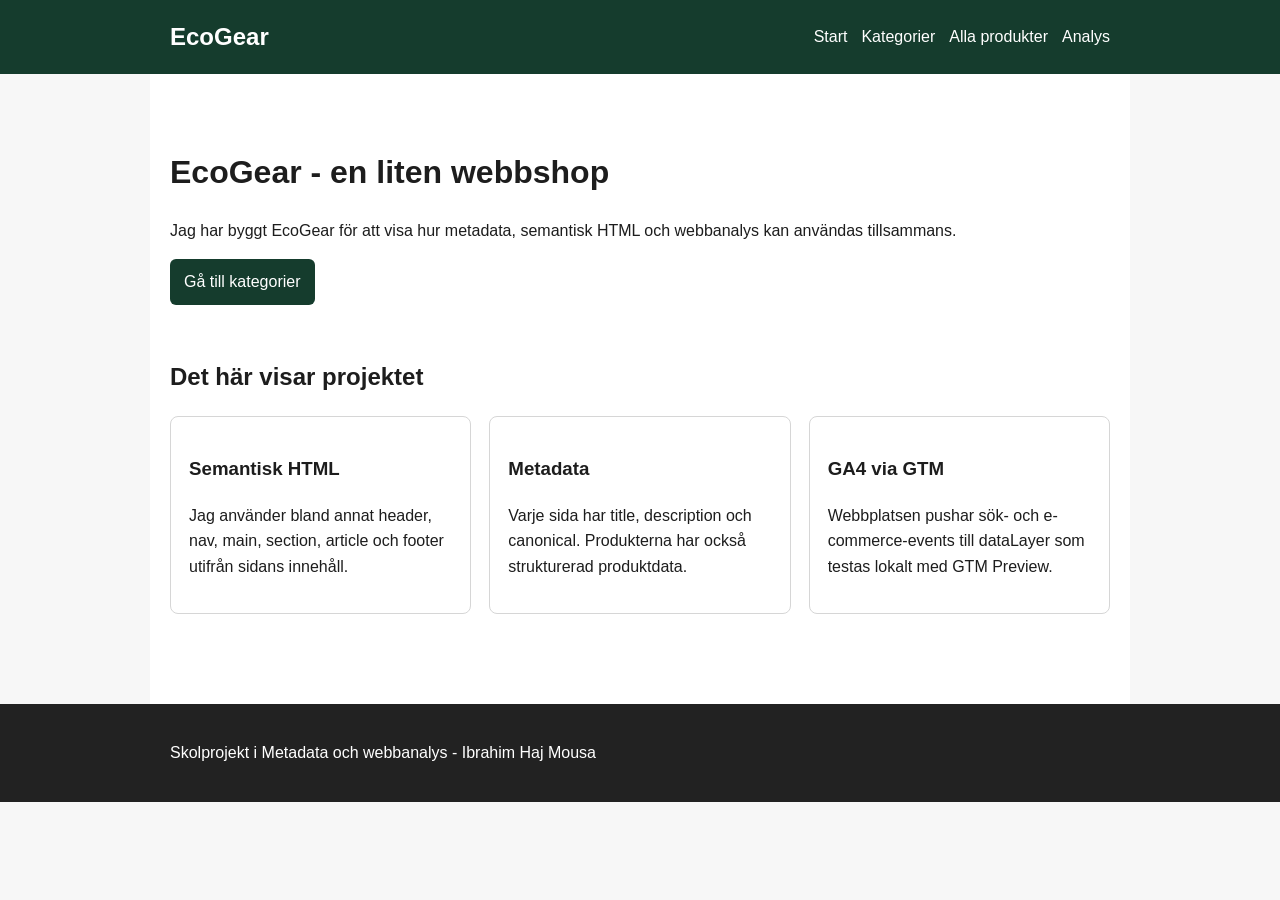
<file: index.html>
<!doctype html>
<html lang="sv">
<head>
<meta charset="utf-8">
<meta name="viewport" content="width=device-width, initial-scale=1">
<title>EcoGear - metadata och webbanalys</title>
<meta name="description" content="EcoGear är ett skolprojekt som visar semantisk HTML, metadata, Google Tag Manager och GA4.">
<link rel="canonical" href="https://example.com/">
<meta property="og:title" content="EcoGear - metadata och webbanalys"><meta property="og:description" content="EcoGear är ett skolprojekt som visar semantisk HTML, metadata, Google Tag Manager och GA4."><meta property="og:type" content="website">
<link rel="stylesheet" href="style.css">
<!-- Google Tag Manager: byt GTM-MKF3L947 mot ditt riktiga container-ID innan inlämning -->
<script>window.dataLayer=window.dataLayer||[];(function(w,d,s,l,i){w[l]=w[l]||[];w[l].push({'gtm.start':new Date().getTime(),event:'gtm.js'});var f=d.getElementsByTagName(s)[0],j=d.createElement(s),dl=l!='dataLayer'?'&l='+l:'';j.async=true;j.src='https://www.googletagmanager.com/gtm.js?id='+i+dl;f.parentNode.insertBefore(j,f);})(window,document,'script','dataLayer','GTM-MKF3L947');</script>
</head>
<body>
<!-- Google Tag Manager (noscript) -->
<noscript><iframe src="https://www.googletagmanager.com/ns.html?id=GTM-MKF3L947" height="0" width="0" style="display:none;visibility:hidden" title="Google Tag Manager"></iframe></noscript>
<a class="skip-link" href="#main-content">Hoppa till innehåll</a>
<header>
  <div class="wrap header-row">
    <p class="site-title"><a href="index.html">EcoGear</a></p>
    <nav id="main-navigation" aria-label="Huvudnavigation">
      <ul>
        <li><a href="index.html">Start</a></li>
        <li><a href="kategorier.html">Kategorier</a></li>
        <li><a href="produkter.html">Alla produkter</a></li>
        <li><a href="analys.html">Analys</a></li>
      </ul>
    </nav>
  </div>
</header>
<main id="main-content">
<section class="hero" aria-labelledby="start-heading"><h1 id="start-heading">EcoGear - en liten webbshop</h1><p>Jag har byggt EcoGear för att visa hur metadata, semantisk HTML och webbanalys kan användas tillsammans.</p><a class="button" href="kategorier.html">Gå till kategorier</a></section>
<section aria-labelledby="project-heading"><h2 id="project-heading">Det här visar projektet</h2><div class="grid"><article class="card"><h3>Semantisk HTML</h3><p>Jag använder bland annat header, nav, main, section, article och footer utifrån sidans innehåll.</p></article><article class="card"><h3>Metadata</h3><p>Varje sida har title, description och canonical. Produkterna har också strukturerad produktdata.</p></article><article class="card"><h3>GA4 via GTM</h3><p>Webbplatsen pushar sök- och e-commerce-events till dataLayer som testas lokalt med GTM Preview.</p></article></div></section>
</main>
<footer><div class="wrap"><p>Skolprojekt i Metadata och webbanalys - Ibrahim Haj Mousa</p></div></footer>
<script src="script.js"></script>
</body>
</html>
</file>
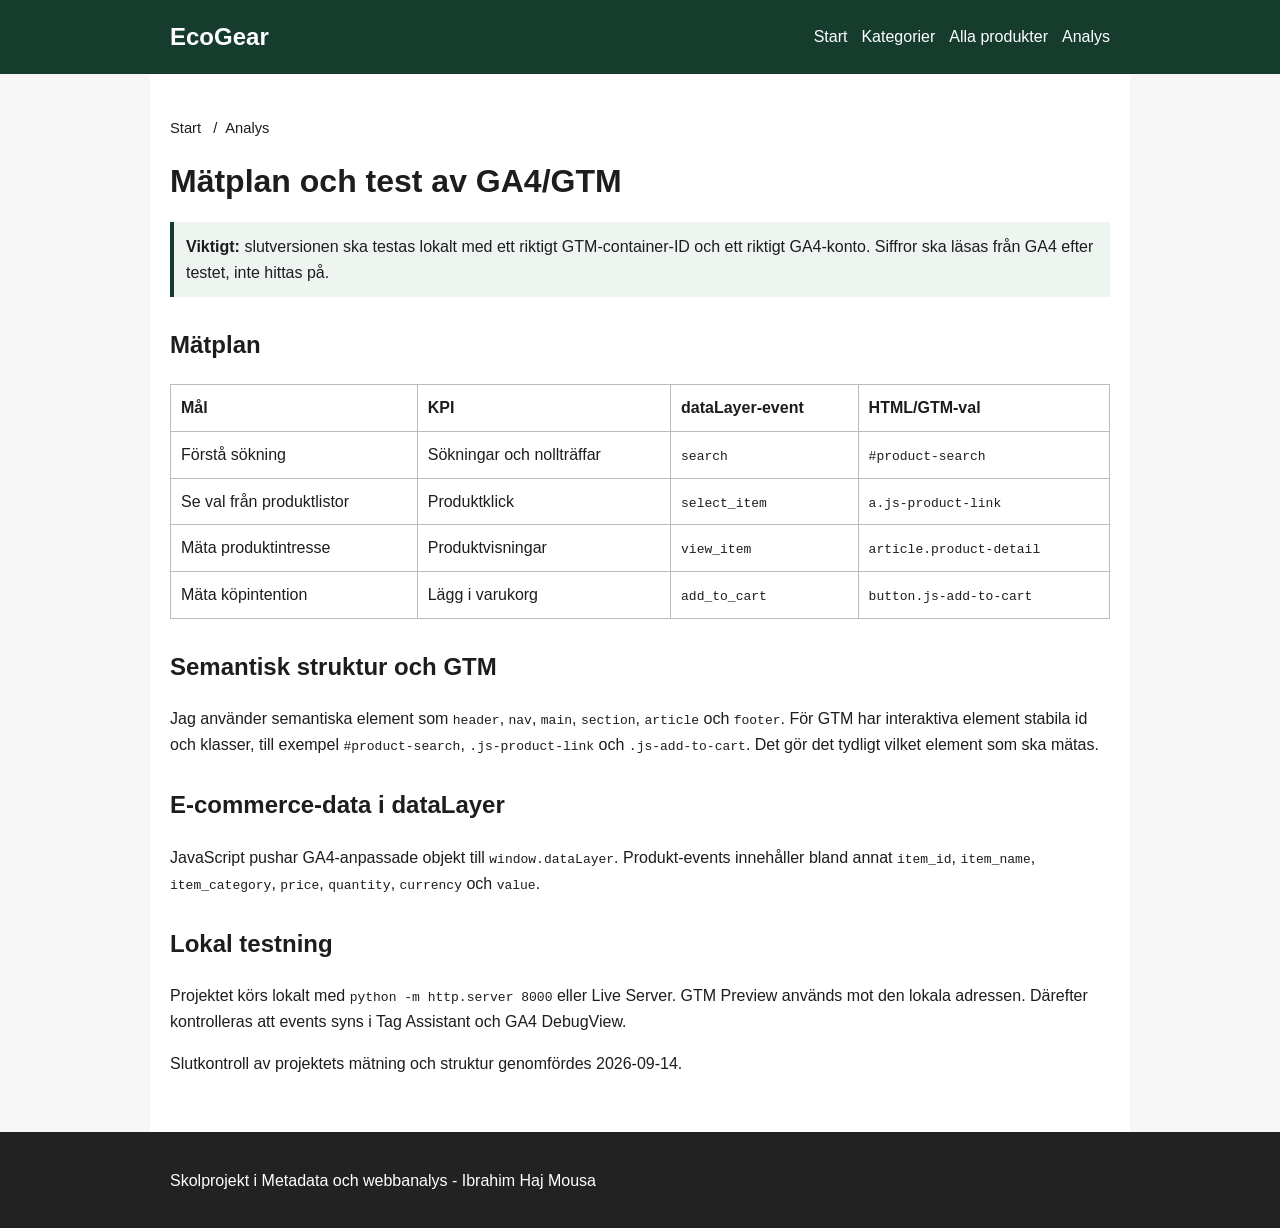
<file: analys.html>
<!doctype html>
<html lang="sv">
<head>
<meta charset="utf-8">
<meta name="viewport" content="width=device-width, initial-scale=1">
<title>Mätplan och GA4/GTM - EcoGear</title>
<meta name="description" content="Mätplan, semantiska HTML-val och lokal testning av Google Tag Manager och GA4 för EcoGear.">
<link rel="canonical" href="https://example.com/analys.html">
<meta property="og:title" content="Mätplan och GA4/GTM - EcoGear"><meta property="og:description" content="Mätplan, semantiska HTML-val och lokal testning av Google Tag Manager och GA4 för EcoGear."><meta property="og:type" content="website">
<link rel="stylesheet" href="style.css">
<!-- Google Tag Manager: byt GTM-MKF3L947 mot ditt riktiga container-ID innan inlämning -->
<script>window.dataLayer=window.dataLayer||[];(function(w,d,s,l,i){w[l]=w[l]||[];w[l].push({'gtm.start':new Date().getTime(),event:'gtm.js'});var f=d.getElementsByTagName(s)[0],j=d.createElement(s),dl=l!='dataLayer'?'&l='+l:'';j.async=true;j.src='https://www.googletagmanager.com/gtm.js?id='+i+dl;f.parentNode.insertBefore(j,f);})(window,document,'script','dataLayer','GTM-MKF3L947');</script>
</head>
<body>
<!-- Google Tag Manager (noscript) -->
<noscript><iframe src="https://www.googletagmanager.com/ns.html?id=GTM-MKF3L947" height="0" width="0" style="display:none;visibility:hidden" title="Google Tag Manager"></iframe></noscript>
<a class="skip-link" href="#main-content">Hoppa till innehåll</a>
<header>
  <div class="wrap header-row">
    <p class="site-title"><a href="index.html">EcoGear</a></p>
    <nav id="main-navigation" aria-label="Huvudnavigation">
      <ul>
        <li><a href="index.html">Start</a></li>
        <li><a href="kategorier.html">Kategorier</a></li>
        <li><a href="produkter.html">Alla produkter</a></li>
        <li><a href="analys.html">Analys</a></li>
      </ul>
    </nav>
  </div>
</header>
<main id="main-content">
<nav class="breadcrumbs" aria-label="Brödsmulor"><ol><li><a href="index.html">Start</a></li><li aria-current="page">Analys</li></ol></nav><h1>Mätplan och test av GA4/GTM</h1><div class="notice"><strong>Viktigt:</strong> slutversionen ska testas lokalt med ett riktigt GTM-container-ID och ett riktigt GA4-konto. Siffror ska läsas från GA4 efter testet, inte hittas på.</div><section aria-labelledby="plan-heading"><h2 id="plan-heading">Mätplan</h2><table><thead><tr><th>Mål</th><th>KPI</th><th>dataLayer-event</th><th>HTML/GTM-val</th></tr></thead><tbody><tr><td>Förstå sökning</td><td>Sökningar och nollträffar</td><td><code>search</code></td><td><code>#product-search</code></td></tr><tr><td>Se val från produktlistor</td><td>Produktklick</td><td><code>select_item</code></td><td><code>a.js-product-link</code></td></tr><tr><td>Mäta produktintresse</td><td>Produktvisningar</td><td><code>view_item</code></td><td><code>article.product-detail</code></td></tr><tr><td>Mäta köpintention</td><td>Lägg i varukorg</td><td><code>add_to_cart</code></td><td><code>button.js-add-to-cart</code></td></tr></tbody></table></section><section aria-labelledby="semantic-heading"><h2 id="semantic-heading">Semantisk struktur och GTM</h2><p>Jag använder semantiska element som <code>header</code>, <code>nav</code>, <code>main</code>, <code>section</code>, <code>article</code> och <code>footer</code>. För GTM har interaktiva element stabila id och klasser, till exempel <code>#product-search</code>, <code>.js-product-link</code> och <code>.js-add-to-cart</code>. Det gör det tydligt vilket element som ska mätas.</p></section><section aria-labelledby="events-heading"><h2 id="events-heading">E-commerce-data i dataLayer</h2><p>JavaScript pushar GA4-anpassade objekt till <code>window.dataLayer</code>. Produkt-events innehåller bland annat <code>item_id</code>, <code>item_name</code>, <code>item_category</code>, <code>price</code>, <code>quantity</code>, <code>currency</code> och <code>value</code>.</p></section><section aria-labelledby="local-heading"><h2 id="local-heading">Lokal testning</h2><p>Projektet körs lokalt med <code>python -m http.server 8000</code> eller Live Server. GTM Preview används mot den lokala adressen. Därefter kontrolleras att events syns i Tag Assistant och GA4 DebugView.</p></section>
  <p>Slutkontroll av projektets mätning och struktur genomfördes 2026-09-14.</p>
</main>
<footer><div class="wrap"><p>Skolprojekt i Metadata och webbanalys - Ibrahim Haj Mousa</p></div></footer>
<script src="script.js"></script>
</body>
</html>
</file>
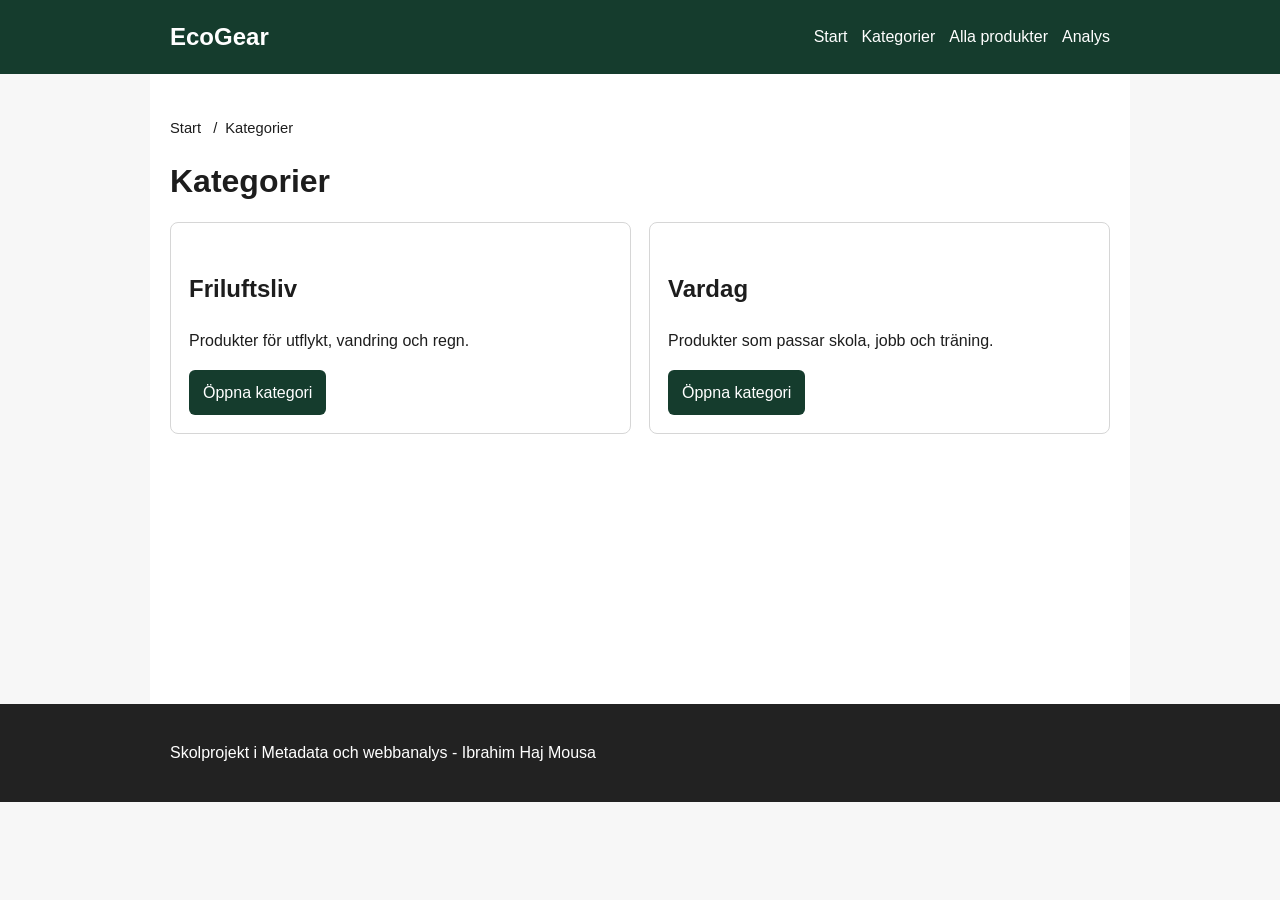
<file: kategorier.html>
<!doctype html>
<html lang="sv">
<head>
<meta charset="utf-8">
<meta name="viewport" content="width=device-width, initial-scale=1">
<title>Kategorier - EcoGear</title>
<meta name="description" content="Välj mellan kategorierna Friluftsliv och Vardag i EcoGear-projektet.">
<link rel="canonical" href="https://example.com/kategorier.html">
<meta property="og:title" content="Kategorier - EcoGear"><meta property="og:description" content="Välj mellan kategorierna Friluftsliv och Vardag i EcoGear-projektet."><meta property="og:type" content="website">
<link rel="stylesheet" href="style.css">
<!-- Google Tag Manager: byt GTM-MKF3L947 mot ditt riktiga container-ID innan inlämning -->
<script>window.dataLayer=window.dataLayer||[];(function(w,d,s,l,i){w[l]=w[l]||[];w[l].push({'gtm.start':new Date().getTime(),event:'gtm.js'});var f=d.getElementsByTagName(s)[0],j=d.createElement(s),dl=l!='dataLayer'?'&l='+l:'';j.async=true;j.src='https://www.googletagmanager.com/gtm.js?id='+i+dl;f.parentNode.insertBefore(j,f);})(window,document,'script','dataLayer','GTM-MKF3L947');</script>
</head>
<body>
<!-- Google Tag Manager (noscript) -->
<noscript><iframe src="https://www.googletagmanager.com/ns.html?id=GTM-MKF3L947" height="0" width="0" style="display:none;visibility:hidden" title="Google Tag Manager"></iframe></noscript>
<a class="skip-link" href="#main-content">Hoppa till innehåll</a>
<header>
  <div class="wrap header-row">
    <p class="site-title"><a href="index.html">EcoGear</a></p>
    <nav id="main-navigation" aria-label="Huvudnavigation">
      <ul>
        <li><a href="index.html">Start</a></li>
        <li><a href="kategorier.html">Kategorier</a></li>
        <li><a href="produkter.html">Alla produkter</a></li>
        <li><a href="analys.html">Analys</a></li>
      </ul>
    </nav>
  </div>
</header>
<main id="main-content">
<nav class="breadcrumbs" aria-label="Brödsmulor"><ol><li><a href="index.html">Start</a></li><li aria-current="page">Kategorier</li></ol></nav><h1>Kategorier</h1><section aria-labelledby="cat-heading"><h2 id="cat-heading" class="visually-hidden">Välj kategori</h2><div class="grid"><article class="card"><h2>Friluftsliv</h2><p>Produkter för utflykt, vandring och regn.</p><a class="button" href="category/friluftsliv.html">Öppna kategori</a></article><article class="card"><h2>Vardag</h2><p>Produkter som passar skola, jobb och träning.</p><a class="button" href="category/vardag.html">Öppna kategori</a></article></div></section>
</main>
<footer><div class="wrap"><p>Skolprojekt i Metadata och webbanalys - Ibrahim Haj Mousa</p></div></footer>
<script src="script.js"></script>
</body>
</html>
</file>
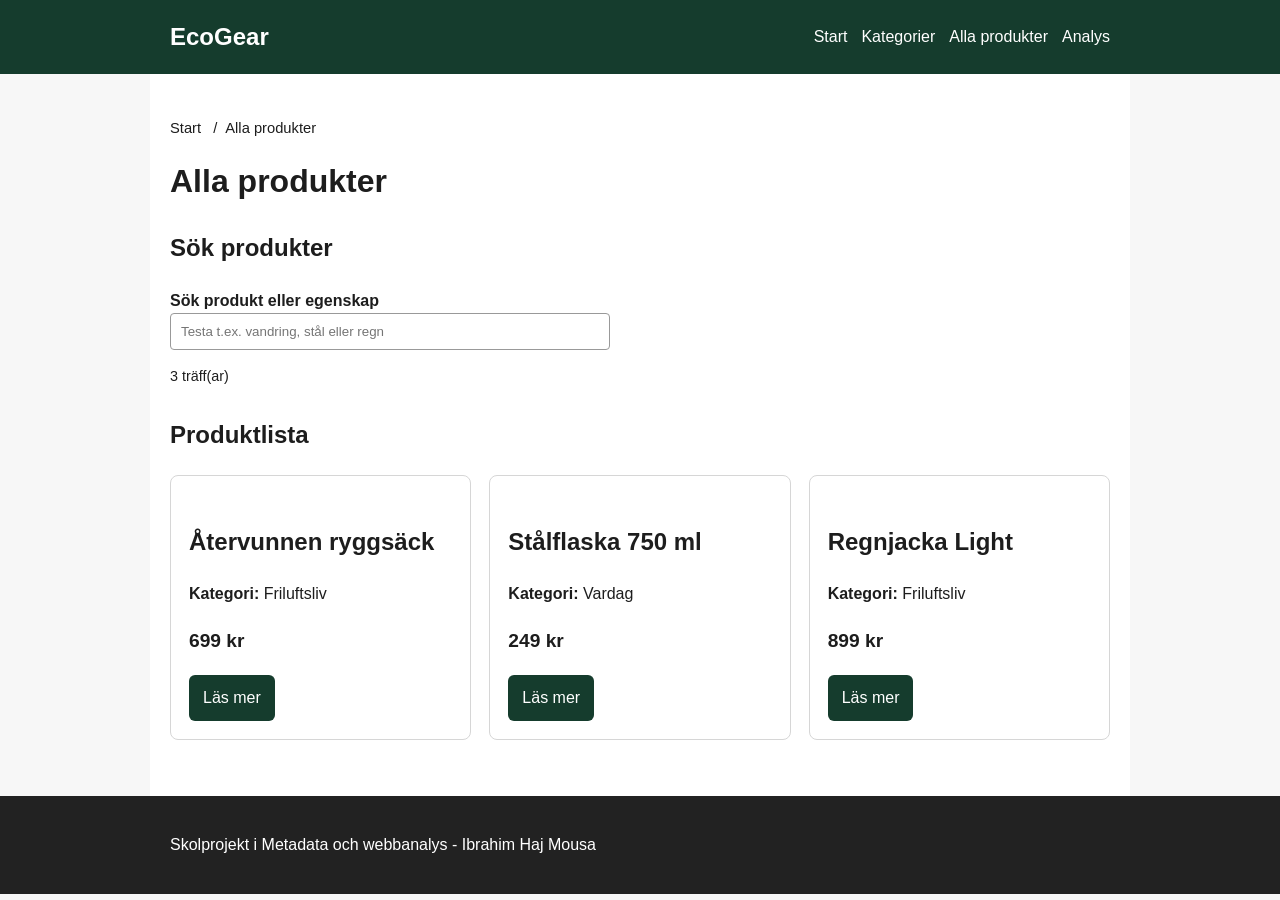
<file: produkter.html>
<!doctype html>
<html lang="sv">
<head>
<meta charset="utf-8">
<meta name="viewport" content="width=device-width, initial-scale=1">
<title>Alla produkter - EcoGear</title>
<meta name="description" content="Sök bland EcoGears produkter med hjälp av produktmetadata.">
<link rel="canonical" href="https://example.com/produkter.html">
<meta property="og:title" content="Alla produkter - EcoGear"><meta property="og:description" content="Sök bland EcoGears produkter med hjälp av produktmetadata."><meta property="og:type" content="website">
<link rel="stylesheet" href="style.css">
<!-- Google Tag Manager: byt GTM-MKF3L947 mot ditt riktiga container-ID innan inlämning -->
<script>window.dataLayer=window.dataLayer||[];(function(w,d,s,l,i){w[l]=w[l]||[];w[l].push({'gtm.start':new Date().getTime(),event:'gtm.js'});var f=d.getElementsByTagName(s)[0],j=d.createElement(s),dl=l!='dataLayer'?'&l='+l:'';j.async=true;j.src='https://www.googletagmanager.com/gtm.js?id='+i+dl;f.parentNode.insertBefore(j,f);})(window,document,'script','dataLayer','GTM-MKF3L947');</script>
</head>
<body>
<!-- Google Tag Manager (noscript) -->
<noscript><iframe src="https://www.googletagmanager.com/ns.html?id=GTM-MKF3L947" height="0" width="0" style="display:none;visibility:hidden" title="Google Tag Manager"></iframe></noscript>
<a class="skip-link" href="#main-content">Hoppa till innehåll</a>
<header>
  <div class="wrap header-row">
    <p class="site-title"><a href="index.html">EcoGear</a></p>
    <nav id="main-navigation" aria-label="Huvudnavigation">
      <ul>
        <li><a href="index.html">Start</a></li>
        <li><a href="kategorier.html">Kategorier</a></li>
        <li><a href="produkter.html">Alla produkter</a></li>
        <li><a href="analys.html">Analys</a></li>
      </ul>
    </nav>
  </div>
</header>
<main id="main-content">
<nav class="breadcrumbs" aria-label="Brödsmulor"><ol><li><a href="index.html">Start</a></li><li aria-current="page">Alla produkter</li></ol></nav><h1>Alla produkter</h1><section aria-labelledby="search-heading"><h2 id="search-heading">Sök produkter</h2><label for="product-search">Sök produkt eller egenskap</label><br><input id="product-search" name="product-search" type="search" placeholder="Testa t.ex. vandring, stål eller regn" autocomplete="off"><p id="result-count" class="small" aria-live="polite">3 träff(ar)</p></section><section aria-labelledby="product-list-heading"><h2 id="product-list-heading">Produktlista</h2><ul class="grid product-list"><li><article class="card product-card" data-search="ryggsäck väska återvunnen vandring skola friluftsliv"><h2>Återvunnen ryggsäck</h2><p><strong>Kategori:</strong> Friluftsliv</p><p class="price">699 kr</p><a class="button js-product-link" data-product-id="EG-RYG-01" data-name="Återvunnen ryggsäck" data-category="Friluftsliv" data-price="699" data-list-name="Alla produkter" href="products/ryggsack.html">Läs mer</a></article></li><li><article class="card product-card" data-search="flaska stål vatten träning vandring vardag"><h2>Stålflaska 750 ml</h2><p><strong>Kategori:</strong> Vardag</p><p class="price">249 kr</p><a class="button js-product-link" data-product-id="EG-FLA-01" data-name="Stålflaska 750 ml" data-category="Vardag" data-price="249" data-list-name="Alla produkter" href="products/flaska.html">Läs mer</a></article></li><li><article class="card product-card" data-search="regnjacka jacka kläder regn vandring friluftsliv"><h2>Regnjacka Light</h2><p><strong>Kategori:</strong> Friluftsliv</p><p class="price">899 kr</p><a class="button js-product-link" data-product-id="EG-JAC-01" data-name="Regnjacka Light" data-category="Friluftsliv" data-price="899" data-list-name="Alla produkter" href="products/jacka.html">Läs mer</a></article></li></ul></section>
</main>
<footer><div class="wrap"><p>Skolprojekt i Metadata och webbanalys - Ibrahim Haj Mousa</p></div></footer>
<script src="script.js"></script>
</body>
</html>
</file>
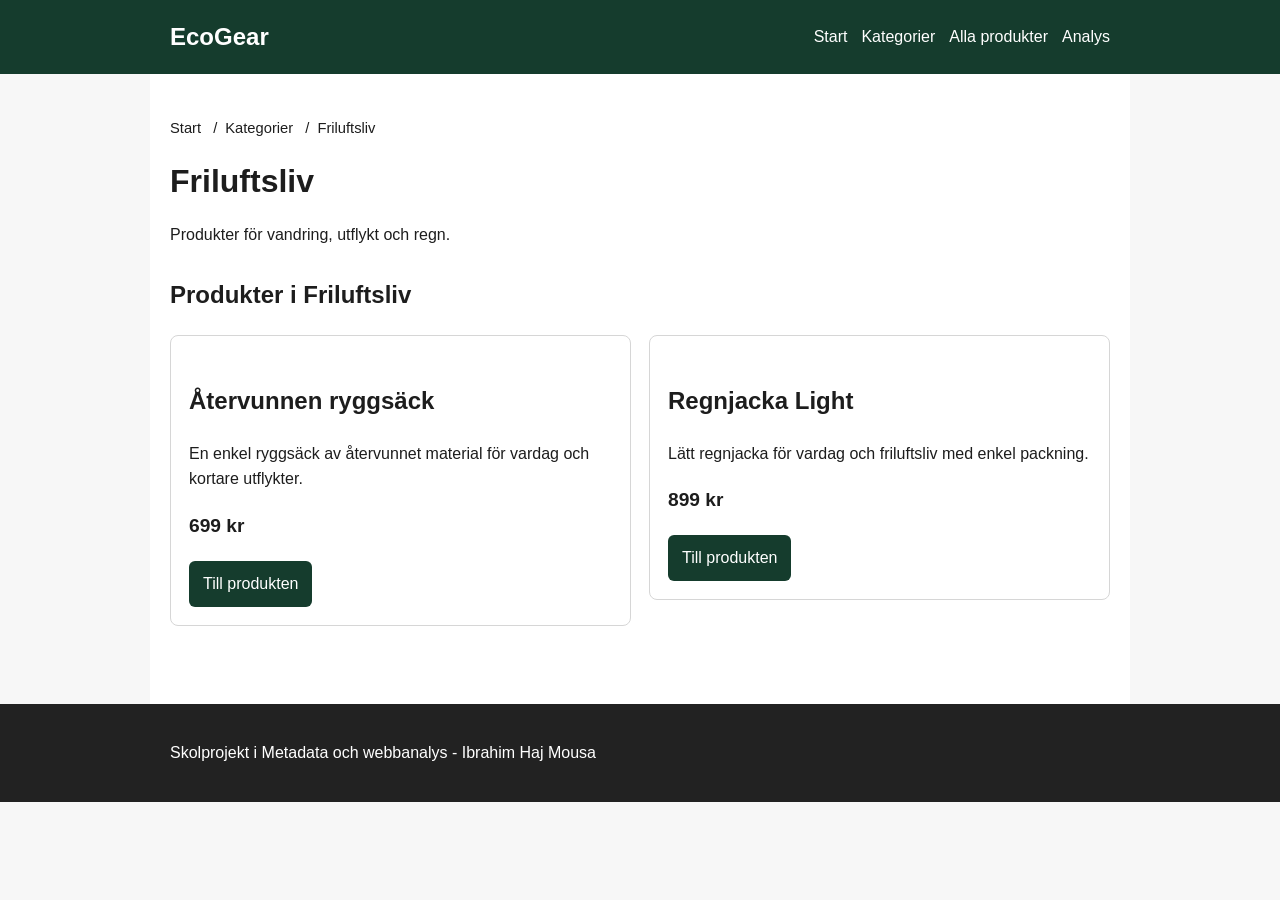
<file: category/friluftsliv.html>
<!doctype html>
<html lang="sv">
<head>
<meta charset="utf-8">
<meta name="viewport" content="width=device-width, initial-scale=1">
<title>Friluftsliv - EcoGear</title>
<meta name="description" content="Produkter för vandring, utflykt och regn.">
<link rel="canonical" href="https://example.com/category/friluftsliv.html">
<meta property="og:title" content="Friluftsliv - EcoGear"><meta property="og:description" content="Produkter för vandring, utflykt och regn."><meta property="og:type" content="website">
<link rel="stylesheet" href="../style.css">
<!-- Google Tag Manager: byt GTM-MKF3L947 mot ditt riktiga container-ID innan inlämning -->
<script>window.dataLayer=window.dataLayer||[];(function(w,d,s,l,i){w[l]=w[l]||[];w[l].push({'gtm.start':new Date().getTime(),event:'gtm.js'});var f=d.getElementsByTagName(s)[0],j=d.createElement(s),dl=l!='dataLayer'?'&l='+l:'';j.async=true;j.src='https://www.googletagmanager.com/gtm.js?id='+i+dl;f.parentNode.insertBefore(j,f);})(window,document,'script','dataLayer','GTM-MKF3L947');</script>
</head>
<body>
<!-- Google Tag Manager (noscript) -->
<noscript><iframe src="https://www.googletagmanager.com/ns.html?id=GTM-MKF3L947" height="0" width="0" style="display:none;visibility:hidden" title="Google Tag Manager"></iframe></noscript>
<a class="skip-link" href="#main-content">Hoppa till innehåll</a>
<header>
  <div class="wrap header-row">
    <p class="site-title"><a href="../index.html">EcoGear</a></p>
    <nav id="main-navigation" aria-label="Huvudnavigation">
      <ul>
        <li><a href="../index.html">Start</a></li>
        <li><a href="../kategorier.html">Kategorier</a></li>
        <li><a href="../produkter.html">Alla produkter</a></li>
        <li><a href="../analys.html">Analys</a></li>
      </ul>
    </nav>
  </div>
</header>
<main id="main-content">
<nav class="breadcrumbs" aria-label="Brödsmulor"><ol><li><a href="../index.html">Start</a></li><li><a href="../kategorier.html">Kategorier</a></li><li aria-current="page">Friluftsliv</li></ol></nav><h1>Friluftsliv</h1><p>Produkter för vandring, utflykt och regn.</p><section aria-labelledby="list-heading"><h2 id="list-heading">Produkter i Friluftsliv</h2><ul class="grid product-list"><li><article class="card product-card"><h2>Återvunnen ryggsäck</h2><p>En enkel ryggsäck av återvunnet material för vardag och kortare utflykter.</p><p class="price">699 kr</p><a class="button js-product-link" data-product-id="EG-RYG-01" data-name="Återvunnen ryggsäck" data-category="Friluftsliv" data-price="699" data-list-name="Kategori: Friluftsliv" href="../products/ryggsack.html">Till produkten</a></article></li><li><article class="card product-card"><h2>Regnjacka Light</h2><p>Lätt regnjacka för vardag och friluftsliv med enkel packning.</p><p class="price">899 kr</p><a class="button js-product-link" data-product-id="EG-JAC-01" data-name="Regnjacka Light" data-category="Friluftsliv" data-price="899" data-list-name="Kategori: Friluftsliv" href="../products/jacka.html">Till produkten</a></article></li></ul></section>
</main>
<footer><div class="wrap"><p>Skolprojekt i Metadata och webbanalys - Ibrahim Haj Mousa</p></div></footer>
<script src="../script.js"></script>
</body>
</html>
</file>
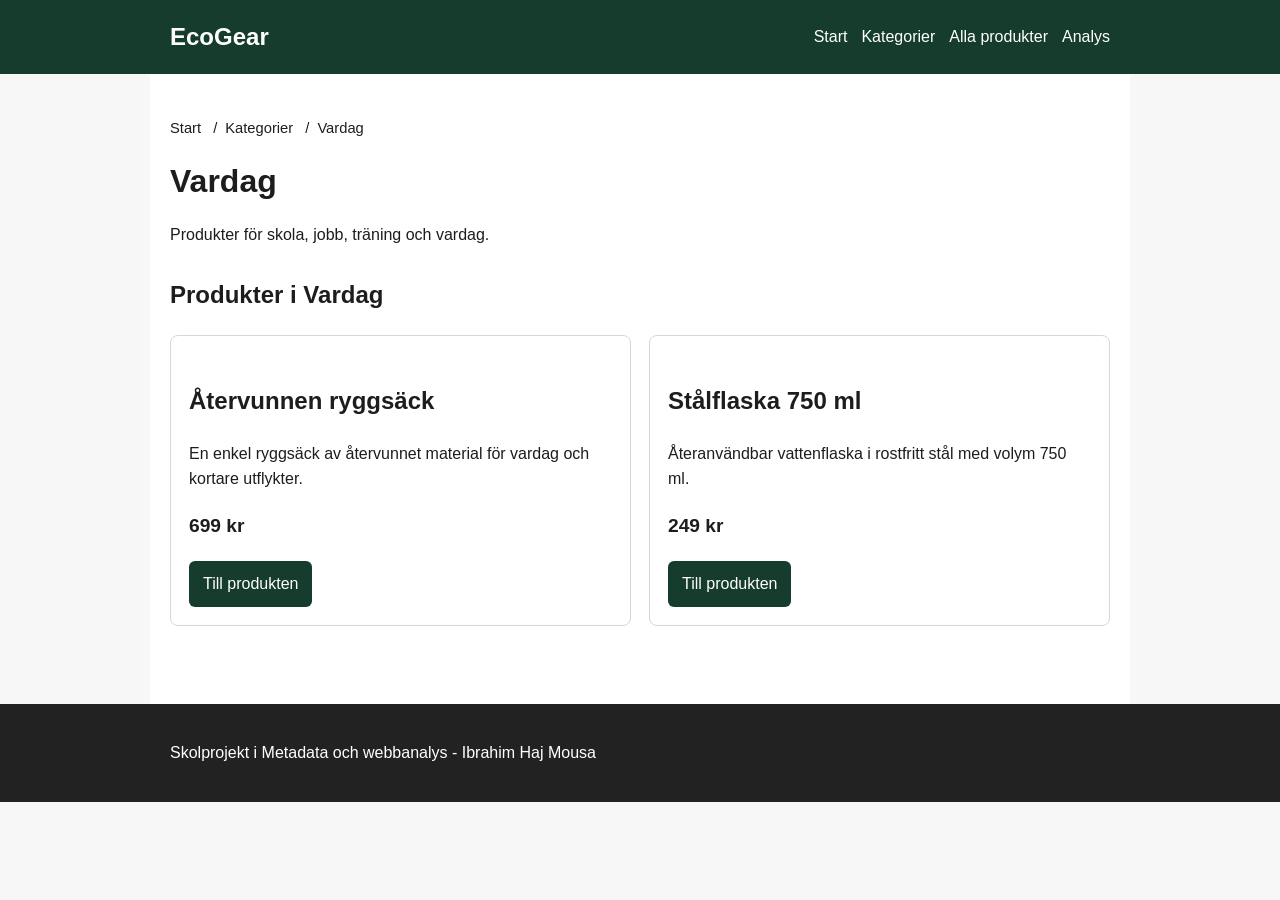
<file: category/vardag.html>
<!doctype html>
<html lang="sv">
<head>
<meta charset="utf-8">
<meta name="viewport" content="width=device-width, initial-scale=1">
<title>Vardag - EcoGear</title>
<meta name="description" content="Produkter för skola, jobb, träning och vardag.">
<link rel="canonical" href="https://example.com/category/vardag.html">
<meta property="og:title" content="Vardag - EcoGear"><meta property="og:description" content="Produkter för skola, jobb, träning och vardag."><meta property="og:type" content="website">
<link rel="stylesheet" href="../style.css">
<!-- Google Tag Manager: byt GTM-MKF3L947 mot ditt riktiga container-ID innan inlämning -->
<script>window.dataLayer=window.dataLayer||[];(function(w,d,s,l,i){w[l]=w[l]||[];w[l].push({'gtm.start':new Date().getTime(),event:'gtm.js'});var f=d.getElementsByTagName(s)[0],j=d.createElement(s),dl=l!='dataLayer'?'&l='+l:'';j.async=true;j.src='https://www.googletagmanager.com/gtm.js?id='+i+dl;f.parentNode.insertBefore(j,f);})(window,document,'script','dataLayer','GTM-MKF3L947');</script>
</head>
<body>
<!-- Google Tag Manager (noscript) -->
<noscript><iframe src="https://www.googletagmanager.com/ns.html?id=GTM-MKF3L947" height="0" width="0" style="display:none;visibility:hidden" title="Google Tag Manager"></iframe></noscript>
<a class="skip-link" href="#main-content">Hoppa till innehåll</a>
<header>
  <div class="wrap header-row">
    <p class="site-title"><a href="../index.html">EcoGear</a></p>
    <nav id="main-navigation" aria-label="Huvudnavigation">
      <ul>
        <li><a href="../index.html">Start</a></li>
        <li><a href="../kategorier.html">Kategorier</a></li>
        <li><a href="../produkter.html">Alla produkter</a></li>
        <li><a href="../analys.html">Analys</a></li>
      </ul>
    </nav>
  </div>
</header>
<main id="main-content">
<nav class="breadcrumbs" aria-label="Brödsmulor"><ol><li><a href="../index.html">Start</a></li><li><a href="../kategorier.html">Kategorier</a></li><li aria-current="page">Vardag</li></ol></nav><h1>Vardag</h1><p>Produkter för skola, jobb, träning och vardag.</p><section aria-labelledby="list-heading"><h2 id="list-heading">Produkter i Vardag</h2><ul class="grid product-list"><li><article class="card product-card"><h2>Återvunnen ryggsäck</h2><p>En enkel ryggsäck av återvunnet material för vardag och kortare utflykter.</p><p class="price">699 kr</p><a class="button js-product-link" data-product-id="EG-RYG-01" data-name="Återvunnen ryggsäck" data-category="Friluftsliv" data-price="699" data-list-name="Kategori: Vardag" href="../products/ryggsack.html">Till produkten</a></article></li><li><article class="card product-card"><h2>Stålflaska 750 ml</h2><p>Återanvändbar vattenflaska i rostfritt stål med volym 750 ml.</p><p class="price">249 kr</p><a class="button js-product-link" data-product-id="EG-FLA-01" data-name="Stålflaska 750 ml" data-category="Vardag" data-price="249" data-list-name="Kategori: Vardag" href="../products/flaska.html">Till produkten</a></article></li></ul></section>
</main>
<footer><div class="wrap"><p>Skolprojekt i Metadata och webbanalys - Ibrahim Haj Mousa</p></div></footer>
<script src="../script.js"></script>
</body>
</html>
</file>
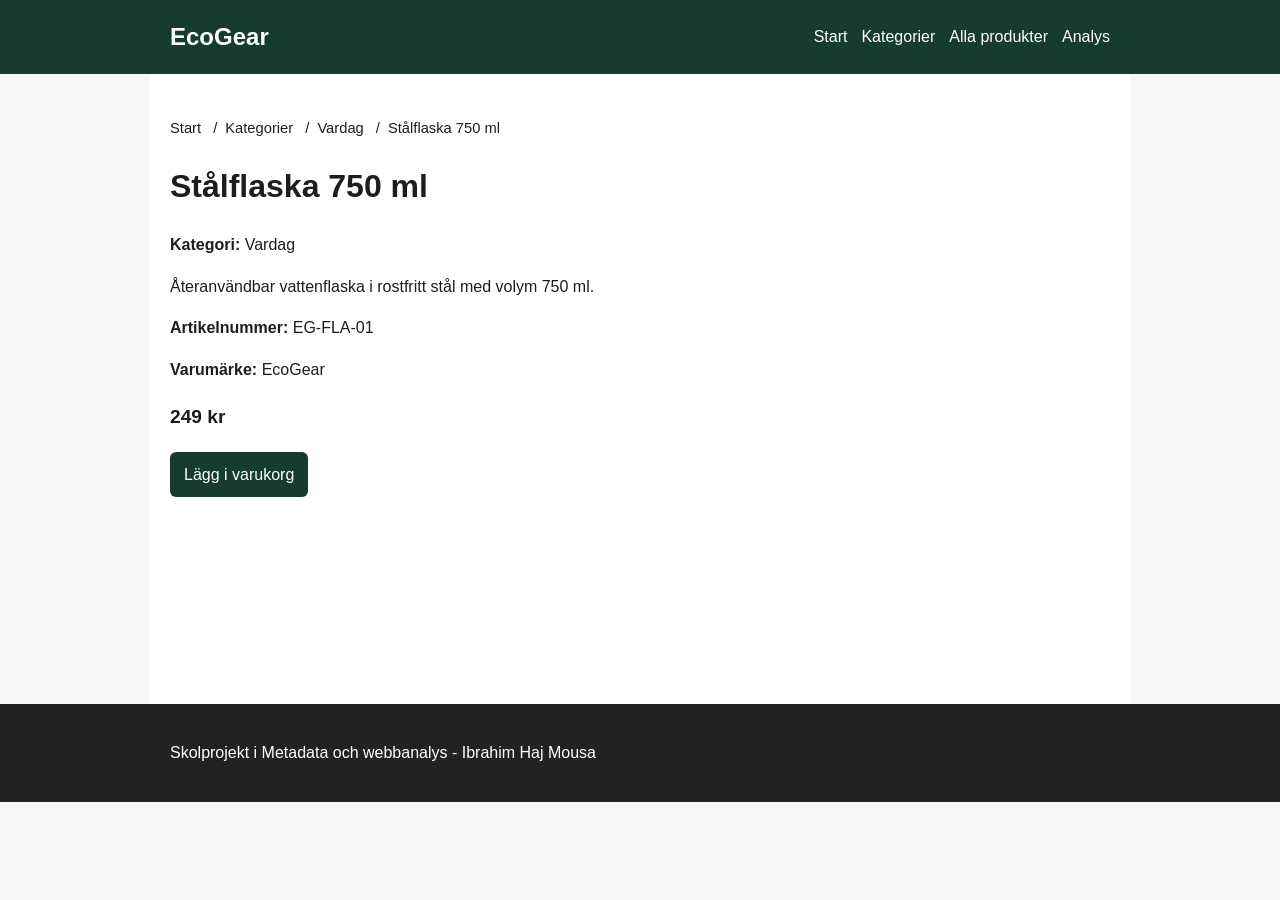
<file: products/flaska.html>
<!doctype html>
<html lang="sv">
<head>
<meta charset="utf-8">
<meta name="viewport" content="width=device-width, initial-scale=1">
<title>Stålflaska 750 ml - EcoGear</title>
<meta name="description" content="Återanvändbar vattenflaska i rostfritt stål med volym 750 ml.">
<link rel="canonical" href="https://example.com/products/flaska.html">
<meta property="og:title" content="Stålflaska 750 ml - EcoGear"><meta property="og:description" content="Återanvändbar vattenflaska i rostfritt stål med volym 750 ml."><meta property="og:type" content="website">
<script type="application/ld+json">{"@context": "https://schema.org", "@type": "Product", "name": "Stålflaska 750 ml", "description": "Återanvändbar vattenflaska i rostfritt stål med volym 750 ml.", "sku": "EG-FLA-01", "brand": {"@type": "Brand", "name": "EcoGear"}, "category": "Vardag", "offers": {"@type": "Offer", "price": "249", "priceCurrency": "SEK", "availability": "https://schema.org/InStock"}}</script>
<link rel="stylesheet" href="../style.css">
<!-- Google Tag Manager: byt GTM-MKF3L947 mot ditt riktiga container-ID innan inlämning -->
<script>window.dataLayer=window.dataLayer||[];(function(w,d,s,l,i){w[l]=w[l]||[];w[l].push({'gtm.start':new Date().getTime(),event:'gtm.js'});var f=d.getElementsByTagName(s)[0],j=d.createElement(s),dl=l!='dataLayer'?'&l='+l:'';j.async=true;j.src='https://www.googletagmanager.com/gtm.js?id='+i+dl;f.parentNode.insertBefore(j,f);})(window,document,'script','dataLayer','GTM-MKF3L947');</script>
</head>
<body>
<!-- Google Tag Manager (noscript) -->
<noscript><iframe src="https://www.googletagmanager.com/ns.html?id=GTM-MKF3L947" height="0" width="0" style="display:none;visibility:hidden" title="Google Tag Manager"></iframe></noscript>
<a class="skip-link" href="#main-content">Hoppa till innehåll</a>
<header>
  <div class="wrap header-row">
    <p class="site-title"><a href="../index.html">EcoGear</a></p>
    <nav id="main-navigation" aria-label="Huvudnavigation">
      <ul>
        <li><a href="../index.html">Start</a></li>
        <li><a href="../kategorier.html">Kategorier</a></li>
        <li><a href="../produkter.html">Alla produkter</a></li>
        <li><a href="../analys.html">Analys</a></li>
      </ul>
    </nav>
  </div>
</header>
<main id="main-content">
<nav class="breadcrumbs" aria-label="Brödsmulor"><ol><li><a href="../index.html">Start</a></li><li><a href="../kategorier.html">Kategorier</a></li><li><a href="../category/vardag.html">Vardag</a></li><li aria-current="page">Stålflaska 750 ml</li></ol></nav><article class="product-detail" itemscope itemtype="https://schema.org/Product" data-product-id="EG-FLA-01" data-name="Stålflaska 750 ml" data-category="Vardag" data-price="249"><h1 itemprop="name">Stålflaska 750 ml</h1><p><strong>Kategori:</strong> <span itemprop="category">Vardag</span></p><p itemprop="description">Återanvändbar vattenflaska i rostfritt stål med volym 750 ml.</p><p><strong>Artikelnummer:</strong> <span itemprop="sku">EG-FLA-01</span></p><p><strong>Varumärke:</strong> <span itemprop="brand">EcoGear</span></p><div itemprop="offers" itemscope itemtype="https://schema.org/Offer"><meta itemprop="priceCurrency" content="SEK"><p class="price"><span itemprop="price" content="249">249</span> kr</p><link itemprop="availability" href="https://schema.org/InStock"></div><button id="add-to-cart" class="js-add-to-cart" type="button">Lägg i varukorg</button></article>
</main>
<footer><div class="wrap"><p>Skolprojekt i Metadata och webbanalys - Ibrahim Haj Mousa</p></div></footer>
<script src="../script.js"></script>
</body>
</html>
</file>
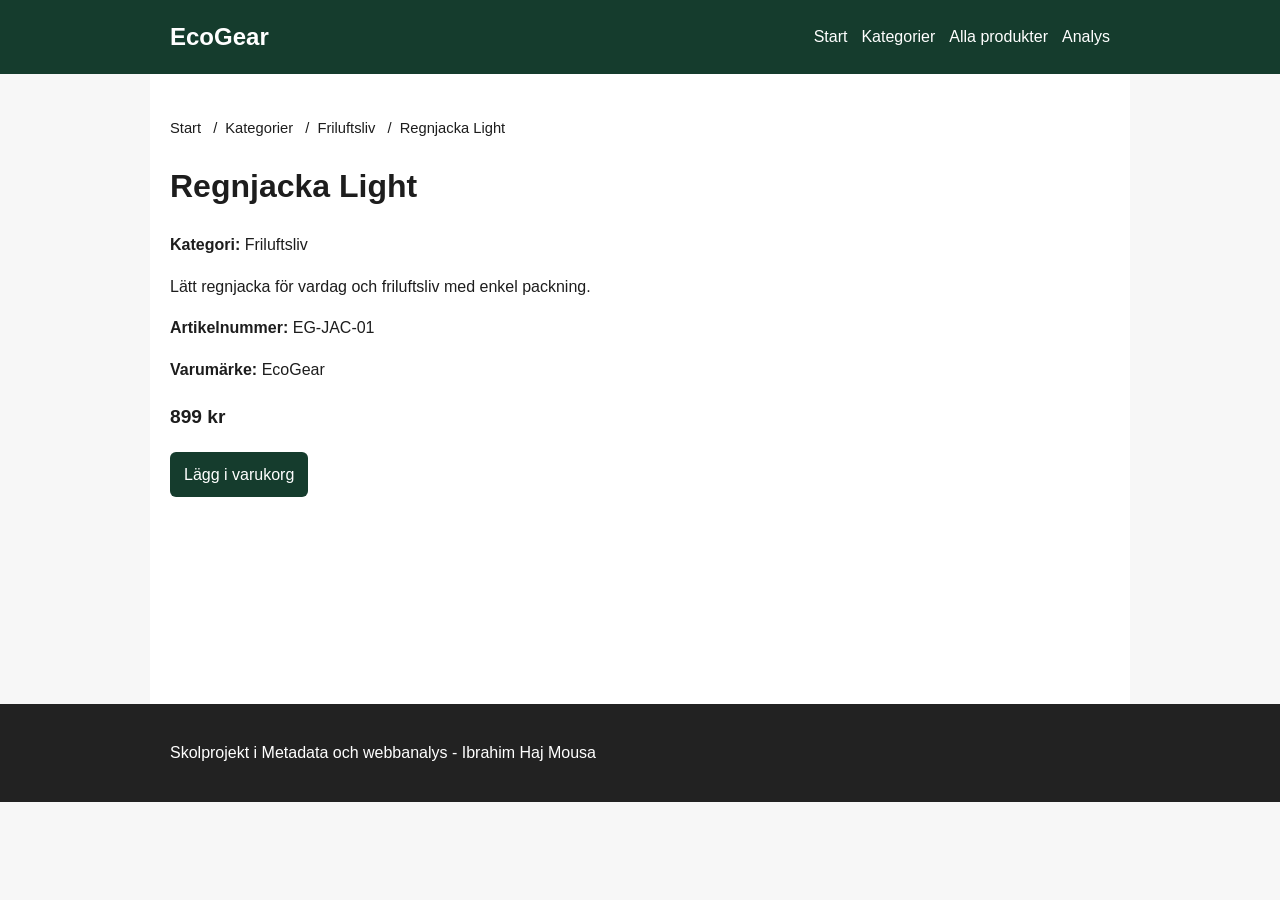
<file: products/jacka.html>
<!doctype html>
<html lang="sv">
<head>
<meta charset="utf-8">
<meta name="viewport" content="width=device-width, initial-scale=1">
<title>Regnjacka Light - EcoGear</title>
<meta name="description" content="Lätt regnjacka för vardag och friluftsliv med enkel packning.">
<link rel="canonical" href="https://example.com/products/jacka.html">
<meta property="og:title" content="Regnjacka Light - EcoGear"><meta property="og:description" content="Lätt regnjacka för vardag och friluftsliv med enkel packning."><meta property="og:type" content="website">
<script type="application/ld+json">{"@context": "https://schema.org", "@type": "Product", "name": "Regnjacka Light", "description": "Lätt regnjacka för vardag och friluftsliv med enkel packning.", "sku": "EG-JAC-01", "brand": {"@type": "Brand", "name": "EcoGear"}, "category": "Friluftsliv", "offers": {"@type": "Offer", "price": "899", "priceCurrency": "SEK", "availability": "https://schema.org/InStock"}}</script>
<link rel="stylesheet" href="../style.css">
<!-- Google Tag Manager: byt GTM-MKF3L947 mot ditt riktiga container-ID innan inlämning -->
<script>window.dataLayer=window.dataLayer||[];(function(w,d,s,l,i){w[l]=w[l]||[];w[l].push({'gtm.start':new Date().getTime(),event:'gtm.js'});var f=d.getElementsByTagName(s)[0],j=d.createElement(s),dl=l!='dataLayer'?'&l='+l:'';j.async=true;j.src='https://www.googletagmanager.com/gtm.js?id='+i+dl;f.parentNode.insertBefore(j,f);})(window,document,'script','dataLayer','GTM-MKF3L947');</script>
</head>
<body>
<!-- Google Tag Manager (noscript) -->
<noscript><iframe src="https://www.googletagmanager.com/ns.html?id=GTM-MKF3L947" height="0" width="0" style="display:none;visibility:hidden" title="Google Tag Manager"></iframe></noscript>
<a class="skip-link" href="#main-content">Hoppa till innehåll</a>
<header>
  <div class="wrap header-row">
    <p class="site-title"><a href="../index.html">EcoGear</a></p>
    <nav id="main-navigation" aria-label="Huvudnavigation">
      <ul>
        <li><a href="../index.html">Start</a></li>
        <li><a href="../kategorier.html">Kategorier</a></li>
        <li><a href="../produkter.html">Alla produkter</a></li>
        <li><a href="../analys.html">Analys</a></li>
      </ul>
    </nav>
  </div>
</header>
<main id="main-content">
<nav class="breadcrumbs" aria-label="Brödsmulor"><ol><li><a href="../index.html">Start</a></li><li><a href="../kategorier.html">Kategorier</a></li><li><a href="../category/friluftsliv.html">Friluftsliv</a></li><li aria-current="page">Regnjacka Light</li></ol></nav><article class="product-detail" itemscope itemtype="https://schema.org/Product" data-product-id="EG-JAC-01" data-name="Regnjacka Light" data-category="Friluftsliv" data-price="899"><h1 itemprop="name">Regnjacka Light</h1><p><strong>Kategori:</strong> <span itemprop="category">Friluftsliv</span></p><p itemprop="description">Lätt regnjacka för vardag och friluftsliv med enkel packning.</p><p><strong>Artikelnummer:</strong> <span itemprop="sku">EG-JAC-01</span></p><p><strong>Varumärke:</strong> <span itemprop="brand">EcoGear</span></p><div itemprop="offers" itemscope itemtype="https://schema.org/Offer"><meta itemprop="priceCurrency" content="SEK"><p class="price"><span itemprop="price" content="899">899</span> kr</p><link itemprop="availability" href="https://schema.org/InStock"></div><button id="add-to-cart" class="js-add-to-cart" type="button">Lägg i varukorg</button></article>
</main>
<footer><div class="wrap"><p>Skolprojekt i Metadata och webbanalys - Ibrahim Haj Mousa</p></div></footer>
<script src="../script.js"></script>
</body>
</html>
</file>
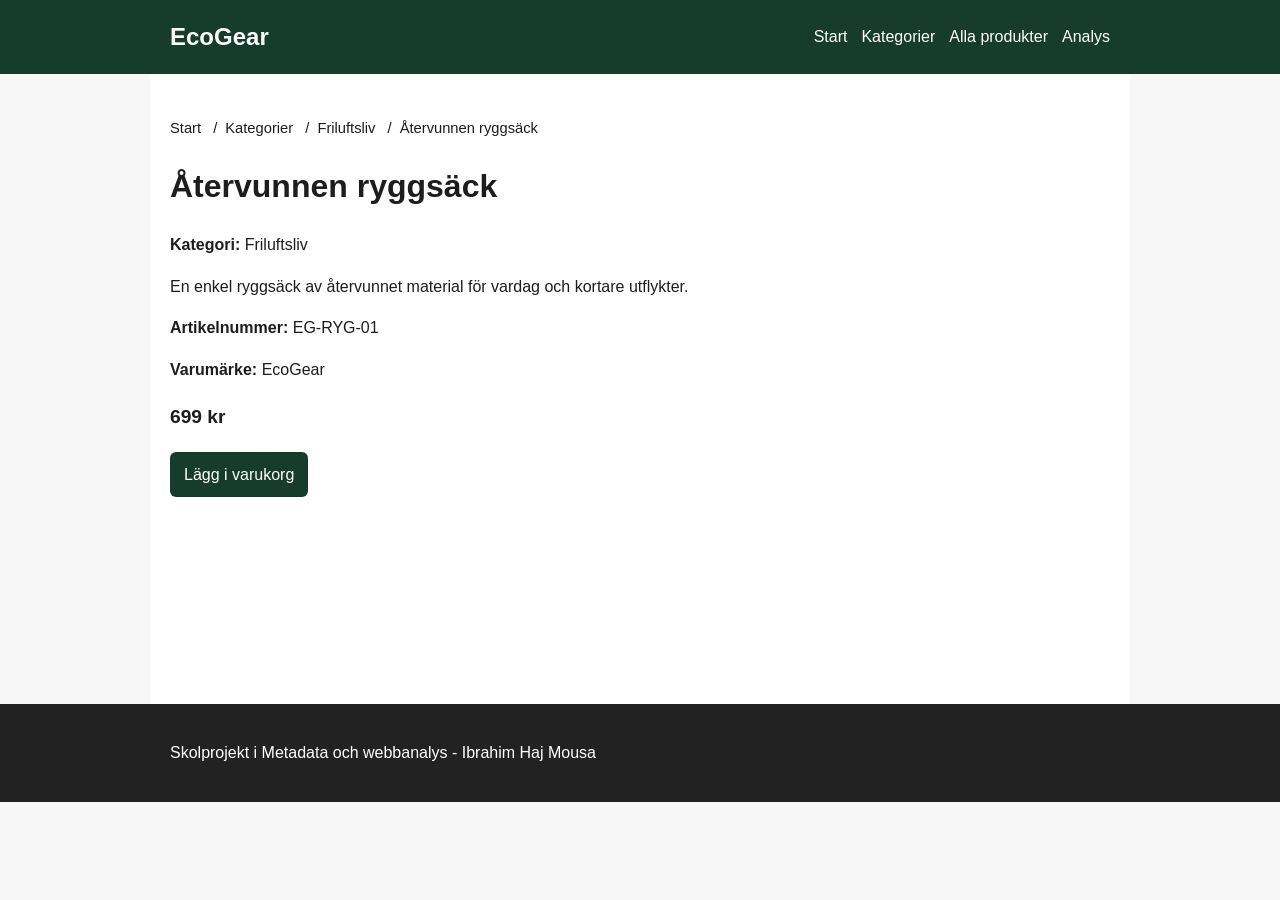
<file: products/ryggsack.html>
<!doctype html>
<html lang="sv">
<head>
<meta charset="utf-8">
<meta name="viewport" content="width=device-width, initial-scale=1">
<title>Återvunnen ryggsäck - EcoGear</title>
<meta name="description" content="En enkel ryggsäck av återvunnet material för vardag och kortare utflykter.">
<link rel="canonical" href="https://example.com/products/ryggsack.html">
<meta property="og:title" content="Återvunnen ryggsäck - EcoGear"><meta property="og:description" content="En enkel ryggsäck av återvunnet material för vardag och kortare utflykter."><meta property="og:type" content="website">
<script type="application/ld+json">{"@context": "https://schema.org", "@type": "Product", "name": "Återvunnen ryggsäck", "description": "En enkel ryggsäck av återvunnet material för vardag och kortare utflykter.", "sku": "EG-RYG-01", "brand": {"@type": "Brand", "name": "EcoGear"}, "category": "Friluftsliv", "offers": {"@type": "Offer", "price": "699", "priceCurrency": "SEK", "availability": "https://schema.org/InStock"}}</script>
<link rel="stylesheet" href="../style.css">
<!-- Google Tag Manager: byt GTM-MKF3L947 mot ditt riktiga container-ID innan inlämning -->
<script>window.dataLayer=window.dataLayer||[];(function(w,d,s,l,i){w[l]=w[l]||[];w[l].push({'gtm.start':new Date().getTime(),event:'gtm.js'});var f=d.getElementsByTagName(s)[0],j=d.createElement(s),dl=l!='dataLayer'?'&l='+l:'';j.async=true;j.src='https://www.googletagmanager.com/gtm.js?id='+i+dl;f.parentNode.insertBefore(j,f);})(window,document,'script','dataLayer','GTM-MKF3L947');</script>
</head>
<body>
<!-- Google Tag Manager (noscript) -->
<noscript><iframe src="https://www.googletagmanager.com/ns.html?id=GTM-MKF3L947" height="0" width="0" style="display:none;visibility:hidden" title="Google Tag Manager"></iframe></noscript>
<a class="skip-link" href="#main-content">Hoppa till innehåll</a>
<header>
  <div class="wrap header-row">
    <p class="site-title"><a href="../index.html">EcoGear</a></p>
    <nav id="main-navigation" aria-label="Huvudnavigation">
      <ul>
        <li><a href="../index.html">Start</a></li>
        <li><a href="../kategorier.html">Kategorier</a></li>
        <li><a href="../produkter.html">Alla produkter</a></li>
        <li><a href="../analys.html">Analys</a></li>
      </ul>
    </nav>
  </div>
</header>
<main id="main-content">
<nav class="breadcrumbs" aria-label="Brödsmulor"><ol><li><a href="../index.html">Start</a></li><li><a href="../kategorier.html">Kategorier</a></li><li><a href="../category/friluftsliv.html">Friluftsliv</a></li><li aria-current="page">Återvunnen ryggsäck</li></ol></nav><article class="product-detail" itemscope itemtype="https://schema.org/Product" data-product-id="EG-RYG-01" data-name="Återvunnen ryggsäck" data-category="Friluftsliv" data-price="699"><h1 itemprop="name">Återvunnen ryggsäck</h1><p><strong>Kategori:</strong> <span itemprop="category">Friluftsliv</span></p><p itemprop="description">En enkel ryggsäck av återvunnet material för vardag och kortare utflykter.</p><p><strong>Artikelnummer:</strong> <span itemprop="sku">EG-RYG-01</span></p><p><strong>Varumärke:</strong> <span itemprop="brand">EcoGear</span></p><div itemprop="offers" itemscope itemtype="https://schema.org/Offer"><meta itemprop="priceCurrency" content="SEK"><p class="price"><span itemprop="price" content="699">699</span> kr</p><link itemprop="availability" href="https://schema.org/InStock"></div><button id="add-to-cart" class="js-add-to-cart" type="button">Lägg i varukorg</button></article>
</main>
<footer><div class="wrap"><p>Skolprojekt i Metadata och webbanalys - Ibrahim Haj Mousa</p></div></footer>
<script src="../script.js"></script>
</body>
</html>
</file>
<file: style.css>
*{box-sizing:border-box}body{margin:0;font-family:Arial,Helvetica,sans-serif;line-height:1.6;background:#f7f7f7;color:#1d1d1d}a{color:inherit}.wrap,main{max-width:980px;margin:auto;padding:0 20px}.skip-link{position:absolute;left:-9999px;top:auto}.skip-link:focus{left:12px;top:12px;background:white;padding:10px;z-index:1000}header{background:#153c2d;color:white;padding:18px 0}.header-row{display:flex;gap:20px;align-items:center;justify-content:space-between;flex-wrap:wrap}.site-title{font-size:1.5rem;font-weight:700;margin:0}.site-title a{text-decoration:none}nav ul{display:flex;gap:14px;list-style:none;padding:0;margin:0;flex-wrap:wrap}nav a{text-decoration:none}nav a:hover,nav a:focus{text-decoration:underline}main{background:white;min-height:70vh;padding-top:28px;padding-bottom:40px}h1{font-size:2rem;line-height:1.2}h2{margin-top:1.8rem}.hero{padding:24px 0}.grid{display:grid;grid-template-columns:repeat(auto-fit,minmax(220px,1fr));gap:18px}.card{border:1px solid #d6d6d6;border-radius:8px;padding:18px;background:#fff}.button,button{display:inline-block;border:0;border-radius:6px;background:#153c2d;color:white;padding:10px 14px;text-decoration:none;cursor:pointer;font:inherit}.button:hover,.button:focus,button:hover,button:focus{opacity:.9}.price{font-size:1.2rem;font-weight:700}.breadcrumbs ol{display:flex;gap:8px;list-style:none;padding:0;flex-wrap:wrap;font-size:.92rem}.breadcrumbs li:not(:last-child)::after{content:' /';margin-left:8px}label{font-weight:700}input{padding:10px;width:min(100%,440px);border:1px solid #999;border-radius:4px}.small{font-size:.9rem}.notice{padding:12px;border-left:4px solid #153c2d;background:#eef5f1;margin:18px 0}table{border-collapse:collapse;width:100%;margin:16px 0}th,td{border:1px solid #bbb;padding:10px;text-align:left;vertical-align:top}footer{background:#222;color:white;padding:20px 0}.code-note{background:#f1f1f1;padding:12px;border-radius:6px;font-family:monospace;overflow:auto}.product-detail{max-width:700px}.product-list{list-style:none;padding:0}.product-list>li{margin:0}.visually-hidden{position:absolute;width:1px;height:1px;padding:0;margin:-1px;overflow:hidden;clip:rect(0,0,0,0);white-space:nowrap;border:0}@media(max-width:640px){h1{font-size:1.7rem}.header-row{align-items:flex-start;flex-direction:column}}
</file>
